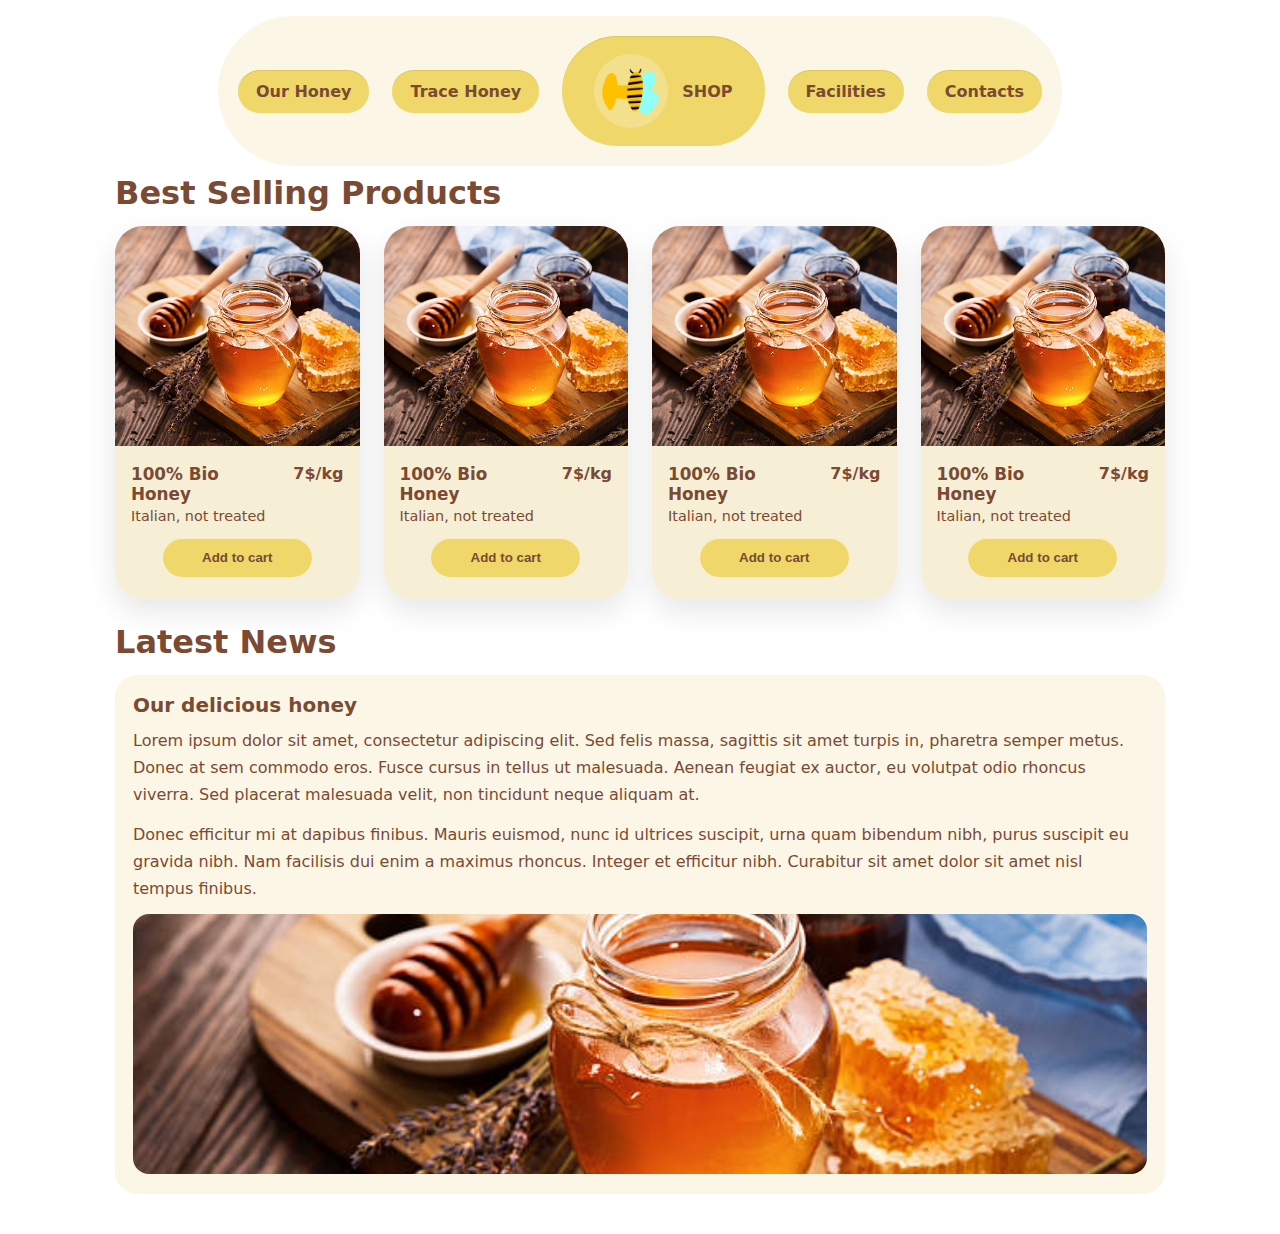
<file: index.html>
<!DOCTYPE html>
<html lang="en">
<head>
  <meta charset="UTF-8" />
  <meta name="viewport" content="width=device-width, initial-scale=1.0"/>
  <title>Honey Shop</title>
  <link rel="stylesheet" href="style.css" />
</head>
<body>
  <header>
    <div id="light_yellow">
      <div>Our Honey</div>
      <div>Trace Honey</div>
      <div>
        <img src="./assets/imgs/logo.png" alt="Logo"/>
        <span>SHOP</span>
      </div>
      <div>Facilities</div>
      <div>Contacts</div>
    </div>
  </header>
 

  <main>
    <section class="section">
      <h2 class="section-title">Best Selling Products</h2>

      <div class="product-grid">
        <article class="product-card">
          <img src="./assets/imgs/honey.jpg" alt="100% Bio Honey jar">
          <div class="product-body">
            <div class="product-row">
              <div class="product-title">
                <h3>100% Bio Honey</h3>
                <p>Italian, not treated</p>
              </div>
              <div class="product-price">7$/kg</div>
            </div>
            <button class="btn-add">Add to cart</button>
          </div>
        </article>

        <article class="product-card">
          <img src="./assets/imgs/honey.jpg" alt="100% Bio Honey jar">
          <div class="product-body">
            <div class="product-row">
              <div class="product-title">
                <h3>100% Bio Honey</h3>
                <p>Italian, not treated</p>
              </div>
              <div class="product-price">7$/kg</div>
            </div>
            <button class="btn-add">Add to cart</button>
          </div>
        </article>

        <article class="product-card">
          <img src="./assets/imgs/honey.jpg" alt="100% Bio Honey jar">
          <div class="product-body">
            <div class="product-row">
              <div class="product-title">
                <h3>100% Bio Honey</h3>
                <p>Italian, not treated</p>
              </div>
              <div class="product-price">7$/kg</div>
            </div>
            <button class="btn-add">Add to cart</button>
          </div>
        </article>

        <article class="product-card">
          <img src="./assets/imgs/honey.jpg" alt="100% Bio Honey jar">
          <div class="product-body">
            <div class="product-row">
              <div class="product-title">
                <h3>100% Bio Honey</h3>
                <p>Italian, not treated</p>
              </div>
              <div class="product-price">7$/kg</div>
            </div>
            <button class="btn-add">Add to cart</button>
          </div>
        </article>
      </div>
    </section>

    <section class="section">
      <h2 class="section-title">Latest News</h2>

      <article class="news-card">
        <h3>Our delicious honey</h3>
        <p>
          Lorem ipsum dolor sit amet, consectetur adipiscing elit. Sed felis massa, sagittis sit amet turpis in,
          pharetra semper metus. Donec at sem commodo eros. Fusce cursus in tellus ut malesuada. Aenean feugiat ex
          auctor, eu volutpat odio rhoncus viverra. Sed placerat malesuada velit, non tincidunt neque aliquam at.
        </p>
        <p>
          Donec efficitur mi at dapibus finibus. Mauris euismod, nunc id ultrices suscipit, urna quam bibendum nibh,
          purus suscipit eu gravida nibh. Nam facilisis dui enim a maximus rhoncus. Integer et efficitur nibh. Curabitur
          sit amet dolor sit amet nisl tempus finibus.
        </p>
        <img src="./assets/imgs/honey.jpg" alt="Honey jar close-up" />
      </article>
    </section>
  </main>
</body>
</html>
</file>
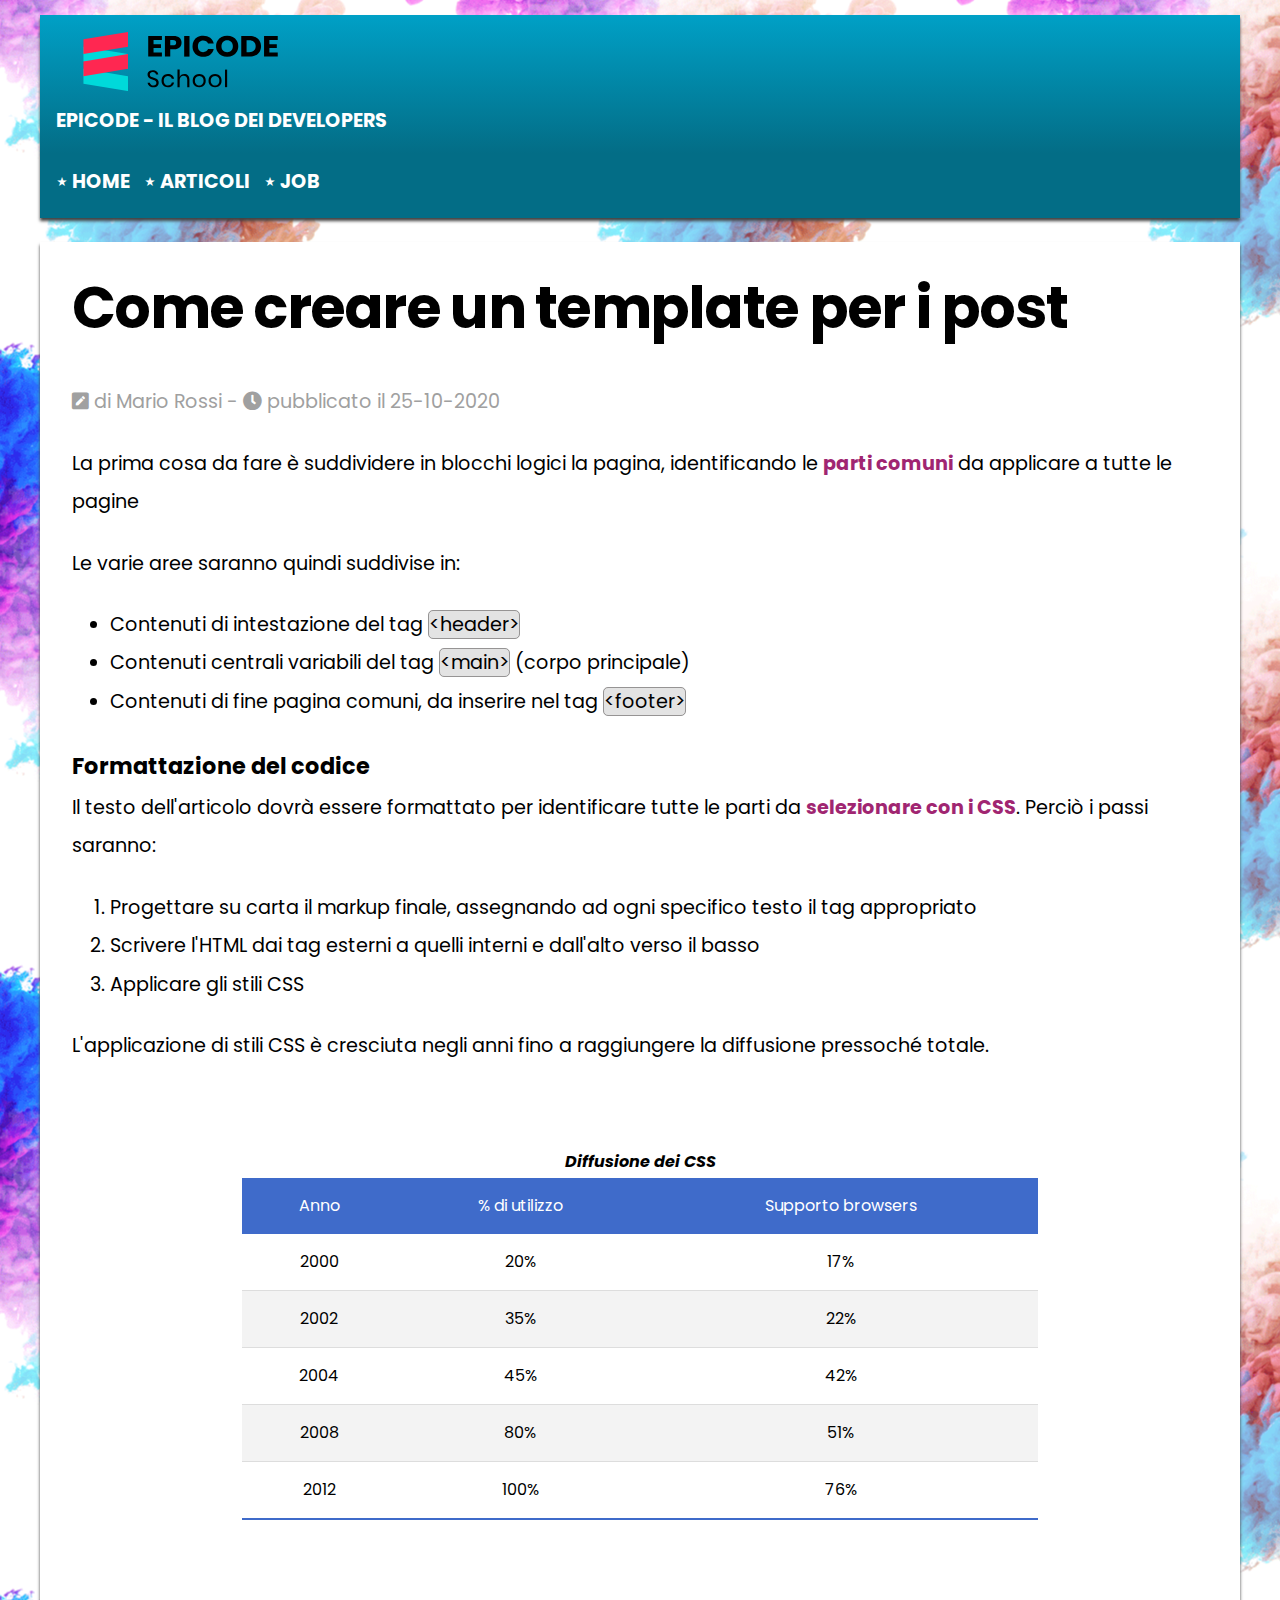
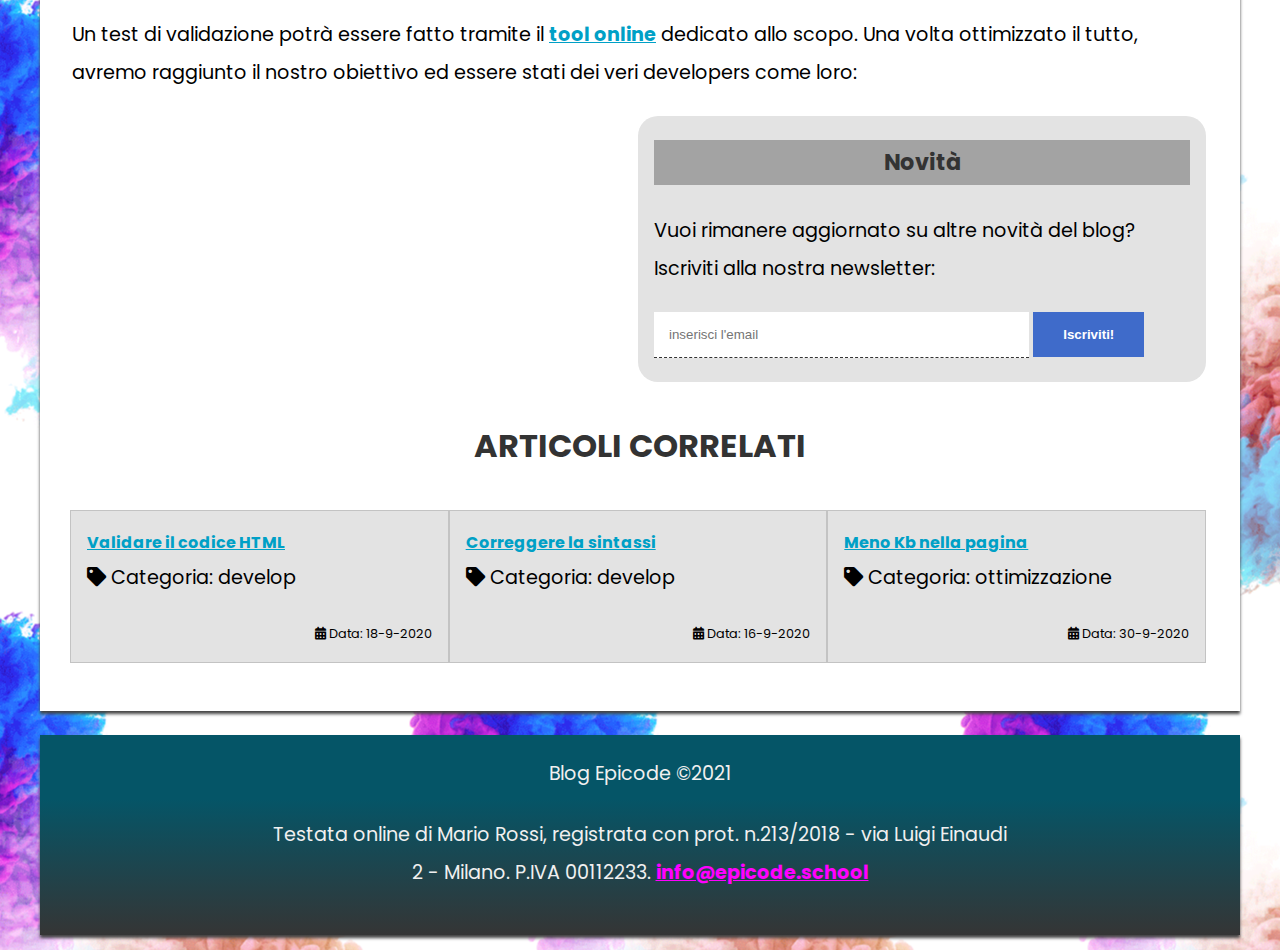
<file: base_di_partenza/index.html>
<!DOCTYPE html>
<html lang="it">

<head>
    <meta charset="utf-8">
    <title>Sviluppo di una pagina web - Blog Epicode</title>
    <meta name="description"
        content="Primi passi operativi per creare un modello di pagina HTML per un post. Scopri come iniziare in modo facile.">
    <meta name="viewport" content="width=device-width, initial-scale=1">
    <link rel="preconnect" href="https://fonts.gstatic.com">
    <link href="https://fonts.googleapis.com/css2?family=Poppins&display=swap" rel="stylesheet">
    <link rel="stylesheet" href="./assets/css/font-awesome.css">
    <link rel="stylesheet" href="./assets/css/reset.css">
    <link rel="stylesheet" href="./assets/css/style.css">
</head>

<body>
    <header>
        <div>
            <img src="./assets/img/logo.svg" alt="logo del blog" width="250" height="60">
            <p>Epicode - Il blog dei developers</p>
        </div>
        <nav>
            <ul>
                <li><a href="index.html" title="Home Page">Home</a></li>
                <li><a href="articoli.html" title="Elenco degli articoli tecnici pubblicati">Articoli</a></li>
                <li><a href="contatti.html" title="Candidati inviando un tuo cv">Job</a></li>
            </ul>
        </nav>

    </header>

    <hr>

    <main>
        <article>
            <h1>Come creare un template per i post</h1>
            <p><i class="fas fa-pen-square"></i> di Mario Rossi - <span><i class="fas fa-clock"></i> pubblicato il
                    25-10-2020</span></p>

            <p>La prima cosa da fare è suddividere in blocchi logici la pagina, identificando le <strong>parti
                    comuni</strong> da applicare a tutte le pagine</p>

            <p>Le varie aree saranno quindi suddivise in:</p>
            <ul>
                <li>Contenuti di intestazione del tag <code>&lt;header&gt;</code></li>
                <li>Contenuti centrali variabili del tag <code>&lt;main&gt;</code> (corpo principale)</li>
                <li>Contenuti di fine pagina comuni, da inserire nel tag <code>&lt;footer&gt;</code></li>
            </ul>

            <h2>Formattazione del codice</h2>
            <p>Il testo dell'articolo dovrà essere formattato per identificare tutte le parti da <strong>selezionare con
                    i CSS</strong>. Perciò i passi saranno:</p>
            <ol>
                <li>Progettare su carta il markup finale, assegnando ad ogni specifico testo il tag appropriato</li>
                <li>Scrivere l'HTML dai tag esterni a quelli interni e dall'alto verso il basso</li>
                <li>Applicare gli stili CSS</li>
            </ol>

            <p>L'applicazione di stili CSS è cresciuta negli anni fino a raggiungere la diffusione pressoché totale.</p>

            <table>
                <caption>Diffusione dei CSS</caption>
                <thead>
                    <tr>
                        <th>Anno</th>
                        <th>% di utilizzo</th>
                        <th>Supporto browsers</th>
                    </tr>
                </thead>
                <tbody>
                    <tr>
                        <td>2000</td>
                        <td>20&percnt;</td>
                        <td>17&percnt;</td>
                    </tr>
                    <tr>
                        <td>2002</td>
                        <td>35&percnt;</td>
                        <td>22&percnt;</td>
                    </tr>
                    <tr>
                        <td>2004</td>
                        <td>45&percnt;</td>
                        <td>42&percnt;</td>
                    </tr>
                    <tr>
                        <td>2008</td>
                        <td>80&percnt;</td>
                        <td>51&percnt;</td>
                    </tr>
                    <tr>
                        <td>2012</td>
                        <td>100&percnt;</td>
                        <td>76&percnt;</td>
                    </tr>
                </tbody>
            </table>

            <p>Un test di validazione potrà essere fatto tramite il <a href="https://jigsaw.w3.org/css-validator/"
                    target="blank" title="Validatore CSS online del W3C">tool online</a> dedicato allo scopo. Una volta
                ottimizzato il tutto, avremo raggiunto il nostro obiettivo ed essere stati dei veri developers come
                loro:</p>

            <iframe width="300" height="300" src="https://www.youtube.com/embed/dvOvHXruEDM"
                title="YouTube video player"
                allow="accelerometer; autoplay; clipboard-write; encrypted-media; gyroscope; picture-in-picture"
                allowfullscreen></iframe>

            <section>
                <h2>Novità</h2>
                <p>Vuoi rimanere aggiornato su altre novità del blog? Iscriviti alla nostra newsletter:</p>

                <form method="POST" action="elabora_form.php">
                    <fieldset>
                        <input type="email" name="user_email" id="user_email" placeholder="inserisci l'email" required>
                        <button type="submit">Iscriviti!</button>
                    </fieldset>
                </form>
            </section>

        </article>

        <aside>
            <h2>Articoli correlati</h2>
            <div>
                <a href="post2.html"
                    title="Passaggi guidati per validare correttamente tutto il codice sviluppato">Validare il codice
                    HTML</a>
                <p><i class="fas fa-tag"></i> Categoria: develop</p>
                <p><i class="fas fa-calendar-alt"></i> Data: 18-9-2020</p>
            </div>

            <div>
                <a href="post3.html"
                    title="Passaggi guidati per controllare e correggere tutto il codice sviluppato">Correggere la
                    sintassi</a>
                <p><i class="fas fa-tag"></i> Categoria: develop</p>
                <p><i class="fas fa-calendar-alt"></i> Data: 16-9-2020</p>
            </div>

            <div>
                <a href="post4.html" title="Consigli ed approcci per ridurre il peso della pagina">Meno Kb nella
                    pagina</a>
                <p><i class="fas fa-tag"></i> Categoria: ottimizzazione</p>
                <p><i class="fas fa-calendar-alt"></i> Data: 30-9-2020</p>
            </div>
        </aside>
    </main>

    <hr>

    <footer>
        <p>Blog Epicode &copy;2021</p>
        <address>Testata online di Mario Rossi, registrata con prot. n.213/2018 - via Luigi Einaudi 2 - Milano. P.IVA
            00112233. <a href="mailto:info@epicode.school"
                title="contattami per informazioni/lavoro/privacy">info@epicode.school</a></address>
    </footer>

</body>

</html>
</file>
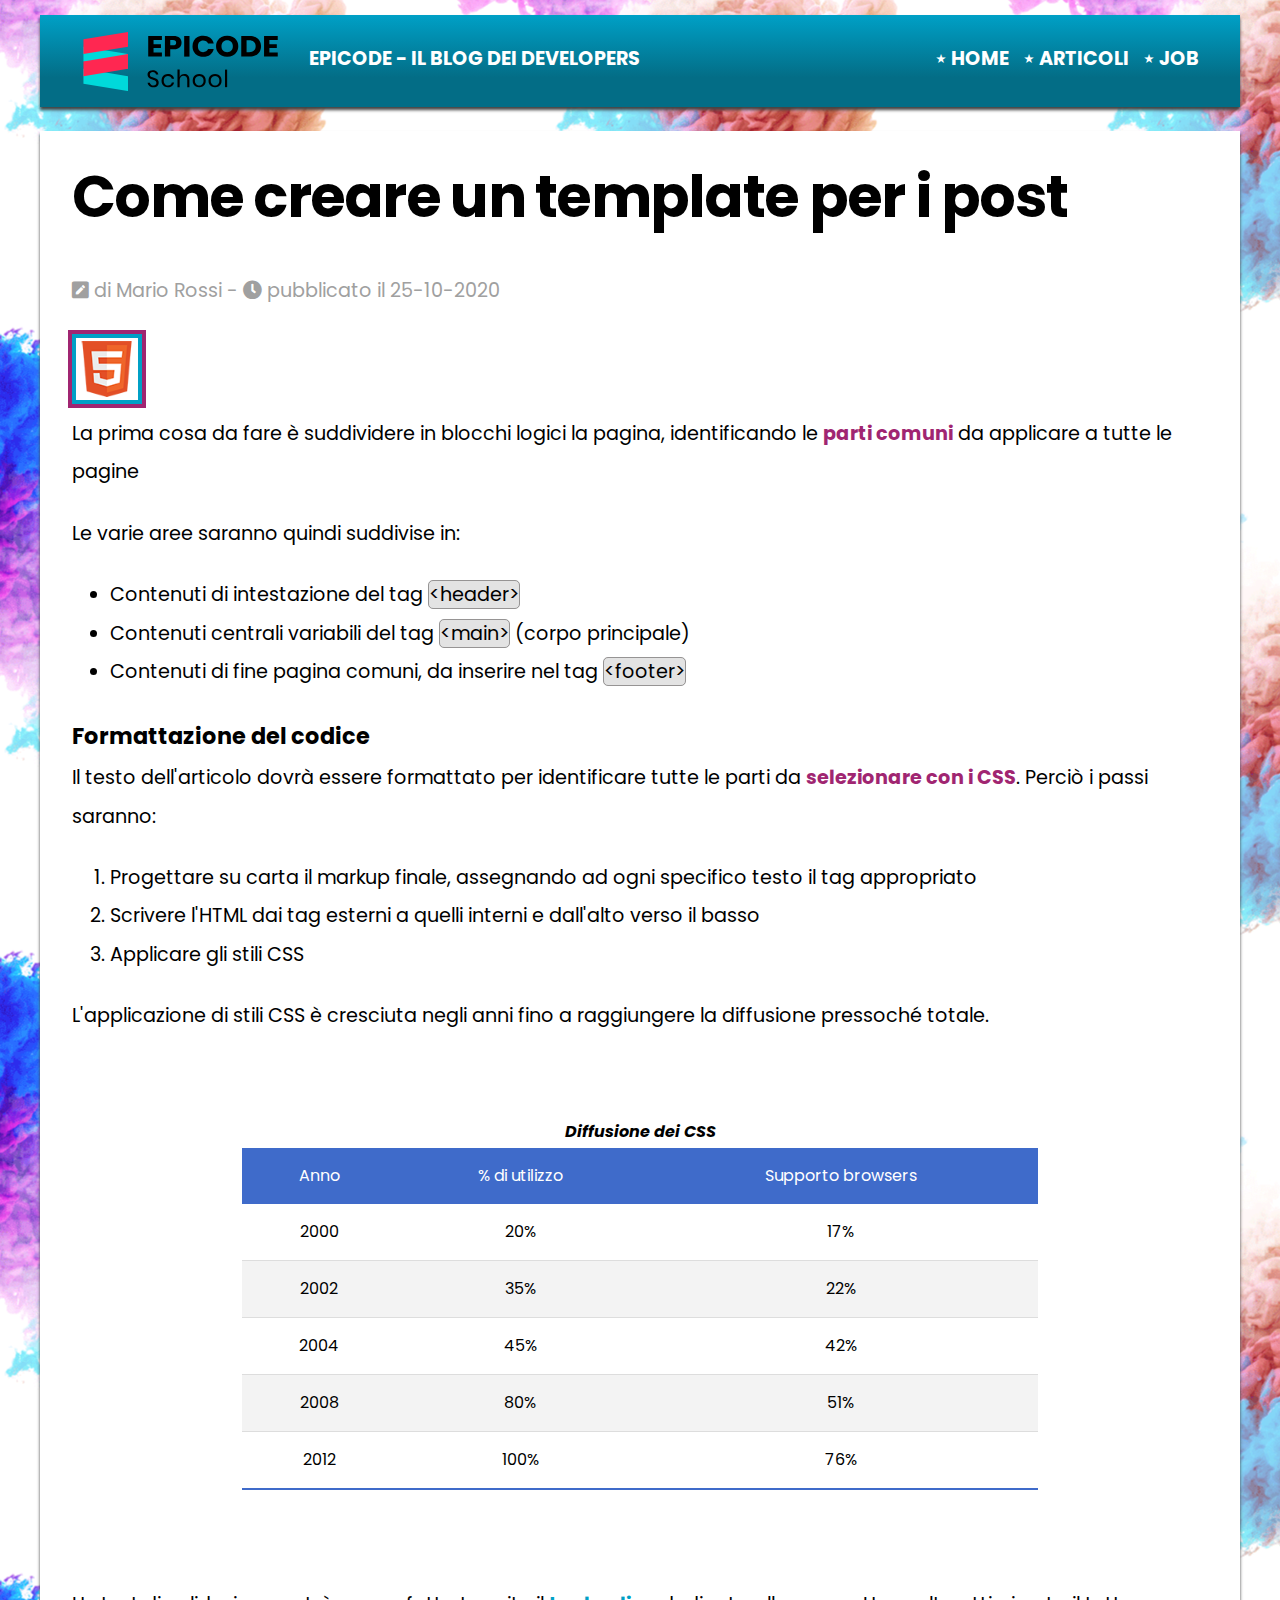
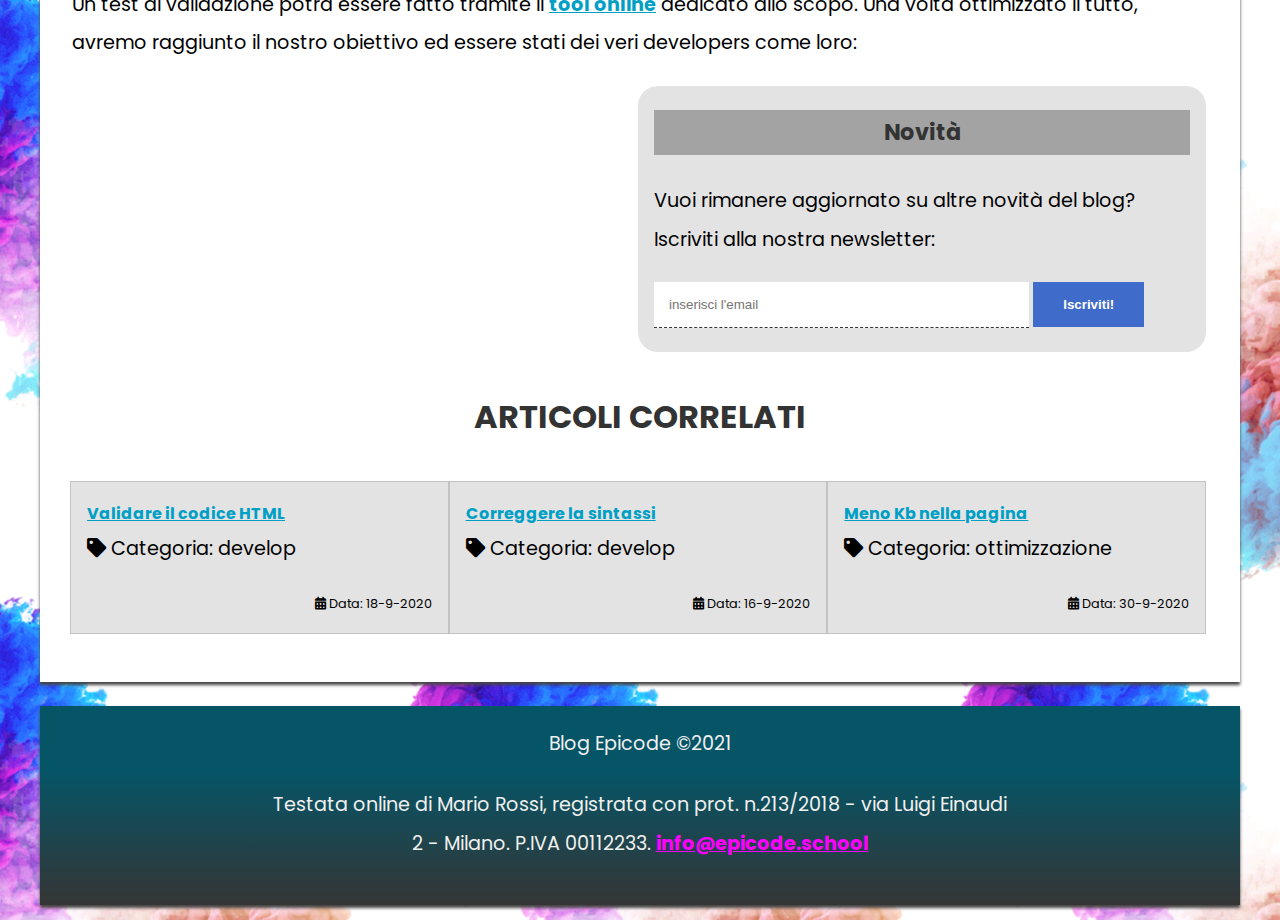
<file: base_di_partenza/articolo.html>
<!DOCTYPE html>
<html lang="it">

<head>
    <meta charset="utf-8">
    <title>Sviluppo di una pagina web - Blog Epicode</title>
    <meta name="description"
        content="Primi passi operativi per creare un modello di pagina HTML per un post. Scopri come iniziare in modo facile.">
    <meta name="viewport" content="width=device-width, initial-scale=1">
    <link rel="preconnect" href="https://fonts.gstatic.com">
    <link href="https://fonts.googleapis.com/css2?family=Poppins&display=swap" rel="stylesheet">
    <link rel="stylesheet" href="./assets/css/font-awesome.css">
    <link rel="stylesheet" href="./assets/css/reset.css">
    <link rel="stylesheet" href="./assets/css/style.css">
</head>

<body id="top">
    <header>
        <div class="brand">
            <img src="./assets/img/logo.svg" alt="logo del blog" width="250" height="60">
            <p>Epicode - Il blog dei developers</p>
        </div>
        <nav>
            <ul>
                <li><a href="./index.html" title="Home Page">Home</a></li>
                <li><a href="./articoli.html" title="Elenco degli articoli tecnici pubblicati">Articoli</a></li>
                <li><a href="./contatti.html" title="Candidati inviando un tuo cv">Job</a></li>
            </ul>
        </nav>

    </header>

    <hr>

    <main>
        <article class="clearfix">
            <h1>Come creare un template per i post </h1>
            <p><i class="fas fa-pen-square"></i> di Mario Rossi - <span><i class="fas fa-clock"></i> pubblicato il
                    25-10-2020</span></p>
            <img src="./assets/img/badge.png" class="imgLeft" alt="logo Html5" width="70" height="70">
            <p> La prima cosa
                da
                fare è suddividere in blocchi logici la pagina, identificando le <strong>parti comuni</strong> da
                applicare a tutte le pagine</p>

            <p>Le varie aree saranno quindi suddivise in:</p>
            <ul>
                <li>Contenuti di intestazione del tag <code>&lt;header&gt;</code></li>
                <li>Contenuti centrali variabili del tag <code>&lt;main&gt;</code> (corpo principale)</li>
                <li>Contenuti di fine pagina comuni, da inserire nel tag <code>&lt;footer&gt;</code></li>
            </ul>

            <h2>Formattazione del codice</h2>
            <p>Il testo dell'articolo dovrà essere formattato per identificare tutte le parti da <strong>selezionare con
                    i CSS</strong>. Perciò i passi saranno:</p>
            <ol>
                <li>Progettare su carta il markup finale, assegnando ad ogni specifico testo il tag appropriato</li>
                <li>Scrivere l'HTML dai tag esterni a quelli interni e dall'alto verso il basso</li>
                <li>Applicare gli stili CSS</li>
            </ol>

            <p>L'applicazione di stili CSS è cresciuta negli anni fino a raggiungere la diffusione pressoché totale.</p>

            <table>
                <caption>Diffusione dei CSS</caption>
                <thead>
                    <tr>
                        <th>Anno</th>
                        <th>% di utilizzo</th>
                        <th>Supporto browsers</th>
                    </tr>
                </thead>
                <tbody>
                    <tr>
                        <td>2000</td>
                        <td>20&percnt;</td>
                        <td>17&percnt;</td>
                    </tr>
                    <tr>
                        <td>2002</td>
                        <td>35&percnt;</td>
                        <td>22&percnt;</td>
                    </tr>
                    <tr>
                        <td>2004</td>
                        <td>45&percnt;</td>
                        <td>42&percnt;</td>
                    </tr>
                    <tr>
                        <td>2008</td>
                        <td>80&percnt;</td>
                        <td>51&percnt;</td>
                    </tr>
                    <tr>
                        <td>2012</td>
                        <td>100&percnt;</td>
                        <td>76&percnt;</td>
                    </tr>
                </tbody>
            </table>

            <p>Un test di validazione potrà essere fatto tramite il <a href="https://jigsaw.w3.org/css-validator/"
                    target="blank" title="Validatore CSS online del W3C">tool online</a> dedicato allo scopo. Una volta
                ottimizzato il tutto, avremo raggiunto il nostro obiettivo ed essere stati dei veri developers come
                loro:</p>

            <iframe width="300" height="300" src="https://www.youtube.com/embed/dvOvHXruEDM"
                title="YouTube video player"
                allow="accelerometer; autoplay; clipboard-write; encrypted-media; gyroscope; picture-in-picture"
                allowfullscreen></iframe>

            <section>
                <h2>Novità</h2>
                <p>Vuoi rimanere aggiornato su altre novità del blog? Iscriviti alla nostra newsletter:</p>

                <form method="POST" action="elabora_form.php">
                    <fieldset>
                        <input type="email" name="user_email" id="user_email" placeholder="inserisci l'email" required>
                        <button type="submit">Iscriviti!</button>
                    </fieldset>
                </form>
            </section>

        </article>

        <aside>
            <h2>Articoli correlati</h2>
            <div>
                <a href="./post2.html"
                    title="Passaggi guidati per validare correttamente tutto il codice sviluppato">Validare il codice
                    HTML</a>
                <p><i class="fas fa-tag"></i> Categoria: develop</p>
                <p><i class="fas fa-calendar-alt"></i> Data: 18-9-2020</p>
            </div>

            <div>
                <a href="./post3.html"
                    title="Passaggi guidati per controllare e correggere tutto il codice sviluppato">Correggere la
                    sintassi</a>
                <p><i class="fas fa-tag"></i> Categoria: develop</p>
                <p><i class="fas fa-calendar-alt"></i> Data: 16-9-2020</p>
            </div>

            <div>
                <a href="./post4.html" title="Consigli ed approcci per ridurre il peso della pagina">Meno Kb nella
                    pagina</a>
                <p><i class="fas fa-tag"></i> Categoria: ottimizzazione</p>
                <p><i class="fas fa-calendar-alt"></i> Data: 30-9-2020</p>
            </div>
        </aside>
    </main>

    <hr>

    <footer>
        <p>Blog Epicode &copy;2021</p>
        <address>Testata online di Mario Rossi, registrata con prot. n.213/2018 - via Luigi Einaudi 2 - Milano. P.IVA
            00112233. <a href="mailto:info@epicode.school"
                title="contattami per informazioni/lavoro/privacy">info@epicode.school</a></address>
    </footer>
</body>

</html>
</file>
<file: style.css>
/* ---------- Global styles ---------- */

body{
  font-family: system-ui, -apple-system, "Segoe UI", Roboto, Poppins, sans-serif;
  margin:0;
  background: #ffffff;
  padding:16px;
}

/* shared page container */
.section{
  max-width: 1050px;
  margin: 0 auto 24px;
  padding: 0 12px;
}
.section-title{
  margin: 8px 0 14px;
  font-size: 1.6rem;
  font-weight: 900;
  color: #7b4a33;
}

/* ---------- Header nav (pills) ---------- */

header {
  display: flex;
  align-items: center;
  justify-content: center;
}

header > #light_yellow{
  display:flex;
  align-items:center;
  justify-content:center;
  gap: 10px;
  background: #FBF6E6;
  border-radius: 9999px;
  max-width: 1050px;
}

header > #light_yellow > div{
  display:flex;
  align-items:center;
  justify-content:center;
  background: #EFD76A;
  color: #7b4a33;
  font-weight: 650;
  border-radius: 9999px;
  box-shadow: 0 1px 0 rgba(0,0,0,.08) inset;
  white-space: nowrap;
}

header > #light_yellow > div:nth-child(3){
  display: flex;
  align-items: center;
  justify-content: center;
  padding: 22px 56px;
  border-radius: 9999px;
  gap: 14px;
  font-weight: 700;
}
header > #light_yellow > div:nth-child(3) > img{
  width: 58px;
  height: 58px;
  object-fit: contain;
  background: #F3E08C;
  border-radius: 50%;
  padding: 8px;
  position: relative;
  z-index: 1;
}

header > #light_yellow > div:hover{
  transform: translateY(-2px);
  transition: transform .15s ease;
}

/* ---------- Product grid ---------- */
.product-grid{
  display:grid;
  grid-template-columns: repeat(1, minmax(240px, 1fr));
  gap: 24px;
}

.product-card{
  border-radius: 28px;
  overflow: hidden;                    /* clip image to top radius */
  box-shadow: 0 12px 30px rgba(0,0,0,.1);
  background: #fff;
}

.product-card > img{
  display:block;
  width:100%;
  height: 220px;
  object-fit: cover;
}

.product-body{
  background: #F7EED6;
  padding: 18px 16px 22px;
}

.product-row{
  display:flex;
  align-items:flex-start;
  justify-content:space-between;
  gap: 12px;
  margin-bottom: 14px;
}

.product-title h3{
  margin:0 0 4px 0;
  font-size: 1.05rem;
  font-weight: 800;
  color: #7b4a33;
}
.product-title p{
  margin:0;
  font-size: .9rem;
  color: #7b4a33;
}

.product-price{
  white-space: nowrap;
  font-weight: 700;
  color: #7b4a33;
}

.btn-add{
  display:block;
  width: 70%;
  margin: 12px auto 0;
  padding: 12px 18px;
  border: 0;
  border-radius: 9999px;
  background: #EFD76A;
  color: #7b4a33;
  font-weight: 700;
  cursor: pointer;
  box-shadow: inset 0 1px 0 rgba(255,255,255,.6);
}
.btn-add:hover{ filter: brightness(1.03); }
.btn-add:active{ transform: translateY(1px); }

/* ---------- Latest News block ---------- */
.news-card{
  background: #FBF6E6;
  border-radius: 22px;
  padding: 18px 18px 20px;
}
.news-card h3{
  margin: 0 0 10px;
  color: #7b4a33;
  font-size: 1.25rem;
}
.news-card p{
  margin: 0 0 12px;
  color: #7b4a33;
  line-height: 1.7;
}
.news-card img{
  display:block;
  width:100%;
  height: 260px;
  object-fit: cover;
  border-radius: 16px;
  margin-top: 8px;
}

/* ---------- Breakpoints ---------- */
@media (min-width: 700px){
  .product-grid{ grid-template-columns: repeat(2, 1fr); }

  header > #light_yellow{
    gap:16px;
    padding:20px;
  }
  header > #light_yellow > div{
    padding:12px 18px;
  }
  header > #light_yellow > div:nth-child(3){
    padding:18px 32px;
  }

  .section-title{ font-size: 1.8rem; }
  header > #light_yellow{
  display:flex;
  align-items:center;
  justify-content:center;
  gap: 23px;
  background: #FBF6E6;
  border-radius: 9999px;
  max-width: 1050px;
}
  
}
@media (min-width: 1200px){
  .product-grid{ grid-template-columns: repeat(4, 1fr); }
  .section-title{ font-size: 2rem; }
}
</file>
<file: base_di_partenza/assets/css/style.css>
/* IMPOSTAZIONI GENERALI */

body {
  font-family: Poppins, "Helvetica Neue", sans-serif;
  line-height: 1.6;
  padding: 15px;
  background-image: url("../img/sfondo.png");
  background-position: center center;
}

* {
  box-sizing: border-box;
}

hr {
  display: none;
} /* rimuove l'elemento */

/* HEADER */
header {
  background: rgb(0, 160, 198);
  background: linear-gradient(180deg, rgba(0, 160, 198, 1) 0%, rgba(3, 109, 134, 1) 68%);
  text-align: center;
  text-transform: uppercase;
  font-weight: bold;
  color: white;
  box-shadow: 0 3px 3px #444;
  margin-bottom: 1.5em;
  padding: 2em 1.5em;
}

@media screen and (min-width: 800px) {
  header {
    padding: 1em;
  }
}

@media screen and (max-width: 1199px) {
  header .brand img {
    margin-bottom: 20px;
  }
}

@media screen and (min-width: 1200px) {
  header {
    text-align: left;
  }
  header .brand,
  header nav,
  header .brand p {
    display: inline-block;
  }

  header .brand {
    width: 75%;
  }
  header .brand img {
    vertical-align: middle;
  }
  header .brand p {
    margin-bottom: 0;
  }
}

header nav ul {
  margin: 0;
}
header nav li {
  list-style: none;
  display: inline-block;
  margin-right: 10px;
}
header nav li:last-child {
  margin-right: 0;
}
header nav li a {
  color: white;
  text-decoration: none;
}
header nav li a:hover {
  color: red;
}
header nav li a::before {
  content: "\22c6\0020";
}

/* MAIN */
main {
  background-color: #fff;
  box-shadow: 0 3px 3px #444;
  padding: 2em 1em;
  margin-bottom: 1.5em;
}
@media screen and (min-width: 700px) {
  main {
    padding: 2em;
  }
}

section {
  background-color: #e3e3e3;
  padding: 1.5em 1em;
  margin-bottom: 2em;
  position: relative;
}

section h2 {
  text-align: center;
  color: #333;
  font-size: 1.4rem;
  margin-bottom: 1.7rem;
  font-weight: bold;
  background-color: #a3a3a3;
  padding: 0px 1em;
}

/* ELEMENTI NEL MAIN - ARTICLE */

h1 {
  font-size: 2.6rem;
  line-height: 1.2;
  font-weight: bold;
  letter-spacing: -0.03em;
  margin-bottom: 0.7em;
}

p,
address,
ul,
ol,
dl,
blockquote {
  margin-bottom: 1.2em;
}

h1 + p {
  color: #a0a0a0;
}

@media screen and (max-width: 499px) {
  p,
  ul,
  ol {
    font-size: 1.4rem;
  }

  h2 {
    font-size: 1.8rem;
    font-weight: 700;
  }
}

@media screen and (min-width: 500px) {
  h1 {
    font-size: 3rem;
  }

  p,
  ul,
  ol {
    font-size: 1.2rem;
  }

  h2 {
    font-size: 1.4rem;
    font-weight: 700;
  }
}

@media screen and (min-width: 700px) {
  h1 {
    font-size: 3.6rem;
  }
}

@media screen and (min-width: 1200px) {
  body {
    line-height: 2;
  }
  section {
    border-radius: 20px;
  }
}

.imgLeft {
  margin-right: 20px;
  border: 4px solid #00a0c6;
  outline: 4px solid #a02571;
  padding: 3px;
}
ul,
ol {
  margin-left: 2em;
}
a {
  color: #00a0c6;
  font-weight: bold;
}
strong {
  color: #a02571;
  font-weight: bold;
}
code {
  background-color: #e3e3e3;
  border: 1px solid #969494;
  border-radius: 5px;
}
iframe {
  width: 100%;
  height: auto;
  margin-bottom: 2em;
  border-radius: 20px;
}

@media screen and (min-width: 1200px) {
  iframe,
  section {
    display: inline-block;
    width: 50%;
    margin-inline: -2px;
    vertical-align: middle;
  }

  iframe {
    height: 267px;
  }
}

/* TABELLE */
table {
  margin-bottom: 2em;
}
@media screen and (min-width: 500px) {
  table {
    margin: 0 auto 2em;
  }
}
@media screen and (min-width: 700px) {
  table {
    width: 70%;
    margin-block-start: 5rem;
    margin-block-end: 6rem;
  }
}

caption {
  font-weight: bold;
  font-style: italic;
}
thead tr {
  background-color: #3f6bca;
  color: #ffffff;
}
th,
td {
  padding: 12px 15px;
  vertical-align: bottom;
  text-align: center;
}
tbody tr {
  border-bottom: 1px solid #dddddd;
}

tbody tr:nth-of-type(even) {
  background-color: #f3f3f3;
}

tbody tr:last-of-type {
  border-bottom: 2px solid #3f6bca;
}

/* FORM */
input {
  padding: 5px;
  border: 0;
  border-bottom: 1px dashed #333;
}
button {
  padding: 4px 7px;
  background-color: #3f6bca;
  border: 0;
  color: white;
  font-weight: bold;
}
@media screen and (min-width: 500px) {
  input {
    display: inline-block;
    width: 70%;
  }
}
@media screen and (min-width: 700px) {
  input {
    padding: 15px;
  }
  button {
    padding: 15px 30px;
  }
}

/* ELEMENTI NELL' ASIDE */
aside h2 {
  text-align: center;
  color: #333;
  font-size: 2rem;
  font-weight: bold;
  text-transform: uppercase;
  margin-bottom: 1em;
}
aside div {
  background-color: #e3e3e3;
  border: 1px solid #c3c3c3;
  margin-bottom: 1em;
  padding: 1em;
}

@media screen and (min-width: 1200px) {
  aside div {
    display: inline-block;
    width: 33.333%;
    margin-inline: -2px;
  }
}
aside div p:last-child {
  margin-bottom: 0;
  font-size: 0.8em;
  text-align: right;
}

/* FOOTER */
footer {
  background: rgb(53, 53, 53);
  background: linear-gradient(0deg, rgba(53, 53, 53, 1) 0%, rgba(5, 85, 103, 1) 68%);
  box-shadow: 0 3px 3px #444;
  color: #f0f0f0;
  padding: 1em;
  text-align: center;
  font-size: 1.2rem;
}

@media screen and (min-width: 800px) {
  footer {
    padding: 1em 12em;
  }
}

footer a {
  color: fuchsia;
}

@media screen and (min-width: 1200px) {
  header,
  main,
  footer {
    max-width: 1200px;
    margin-left: auto;
    margin-right: auto;
  }
}

@media print {
  body {
    font-size: 24px;
    padding: 0;
    background-image: none;
  }
  main {
    box-shadow: none;
    margin: 0;
  }
  thead tr {
    background-color: #d3d3d3;
    color: black;
  }
  thead tr,
  tbody tr {
    border-bottom: 1px solid #666;
  }

  header,
  article section,
  iframe,
  aside,
  footer,
  .social,
  .toTop {
    display: none;
  }
}
</file>
